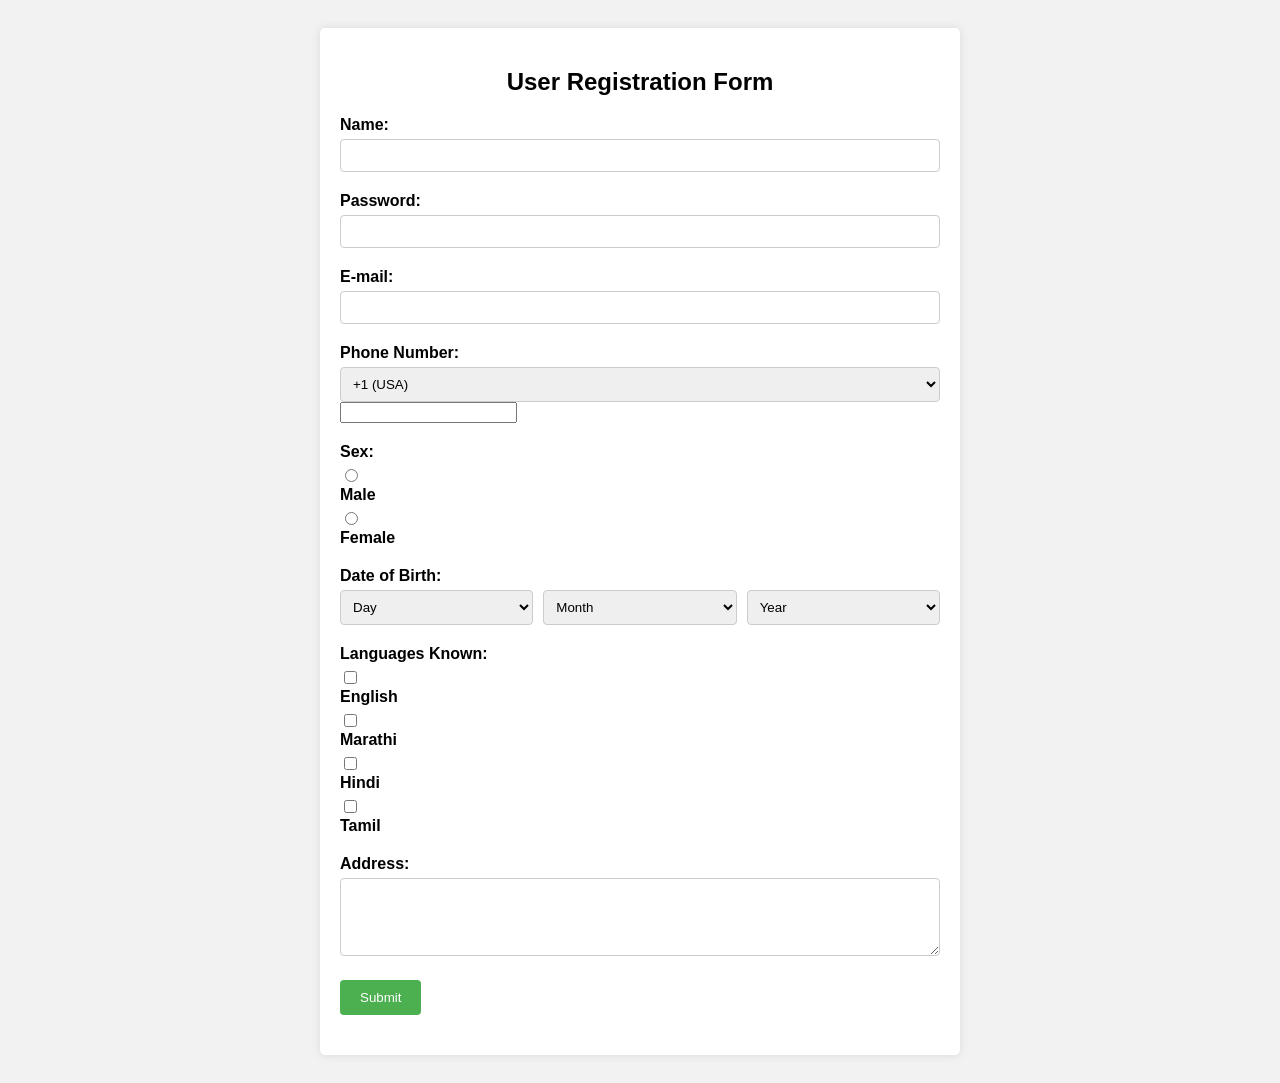
<file: practical/P12_UserRegistrationFields/INDEX.HTML>
<!DOCTYPE html>
<html>
<head>
  <title>User Registration Form</title>
  <style>
    body {
      font-family: Arial, sans-serif;
      background-color: #f2f2f2;
      padding: 20px;
    }
    
    .container {
      max-width: 600px;
      margin: 0 auto;
      background-color: #ffffff;
      padding: 20px;
      border-radius: 5px;
      box-shadow: 0 0 10px rgba(0, 0, 0, 0.1);
    }
    
    h2 {
      text-align: center;
    }
    
    .form-group {
      margin-bottom: 20px;
    }
    
    label {
      display: block;
      font-weight: bold;
    }
    
    input[type="text"],
    input[type="password"],
    input[type="email"],
    select,
    textarea {
      width: 100%;
      padding: 8px;
      border: 1px solid #ccc;
      border-radius: 4px;
      box-sizing: border-box;
    }
    
    input[type="submit"] {
      background-color: #4CAF50;
      color: #ffffff;
      padding: 10px 20px;
      border: none;
      border-radius: 4px;
      cursor: pointer;
    }
    
    input[type="submit"]:hover {
      background-color: #45a049;
    }

    /* Additional CSS Styling */
    .form-group label {
      margin-bottom: 5px;
    }

    .form-group input[type="radio"],
    .form-group input[type="checkbox"] {
      margin-right: 5px;
    }

    .form-group .dob-selects {
      display: flex;
      gap: 10px;
    }

    .form-group .dob-selects select {
      flex: 1;
    }

    .form-group textarea {
      resize: vertical;
    }
  </style>
</head>
<body>
  <div class="container">
    <h2>User Registration Form</h2>
    <form>
      <div class="form-group">
        <label for="name">Name:</label>
        <input type="text" id="name" name="name" required>
      </div>
      <div class="form-group">
        <label for="password">Password:</label>
        <input type="password" id="password" name="password" required>
      </div>
      <div class="form-group">
        <label for="email">E-mail:</label>
        <input type="email" id="email" name="email" pattern="[a-zA-Z0-9._%+-]+@[a-zA-Z0-9.-]+\.[a-zA-Z]{2,}" required>
      </div>
      <div class="form-group">
        <label for="phone">Phone Number:</label>
        <select id="countryCode" name="countryCode">
          <option value="+1">+1 (USA)</option>
          <option value="+91">+91 (India)</option>
          <option value="+44">+44 (UK)</option>
        </select>
        <input type="tel" id="phoneNumber" name="phoneNumber" pattern="[0-9]{10}" required>
      </div>
      <div class="form-group">
        <label for="sex">Sex:</label>
        <input type="radio" id="male" name="sex" value="male" required>
        <label for="male">Male</label>
        <input type="radio" id="female" name="sex" value="female">
        <label for="female">Female</label>
      </div>
      <div class="form-group">
        <label>Date of Birth:</label>
        <div class="dob-selects">
          <select id="day" name="day" required>
            <option value="">Day</option>
            <!-- Add day options dynamically if needed -->
          </select>
          <select id="month" name="month" required>
            <option value="">Month</option>
            <!-- Add month options dynamically if needed -->
          </select>
          <select id="year" name="year" required>
            <option value="">Year</option>
            <!-- Add year options dynamically if needed -->
          </select>
        </div>
      </div>
      <div class="form-group">
        <label for="languages">Languages Known:</label>
        <input type="checkbox" id="english" name="languages" value="english">
        <label for="english">English</label>
        <input type="checkbox" id="marathi" name="languages" value="marathi">
        <label for="marathi">Marathi</label>
        <input type="checkbox" id="hindi" name="languages" value="hindi">
        <label for="hindi">Hindi</label>
        <input type="checkbox" id="tamil" name="languages" value="tamil">
        <label for="tamil">Tamil</label>
      </div>
      <div class="form-group">
        <label for="address">Address:</label>
        <textarea id="address" name="address" rows="4" required></textarea>
      </div>
      <div class="form-group">
        <input type="submit" value="Submit">
      </div>
    </form>
  </div>
</body>
</html>
</file>
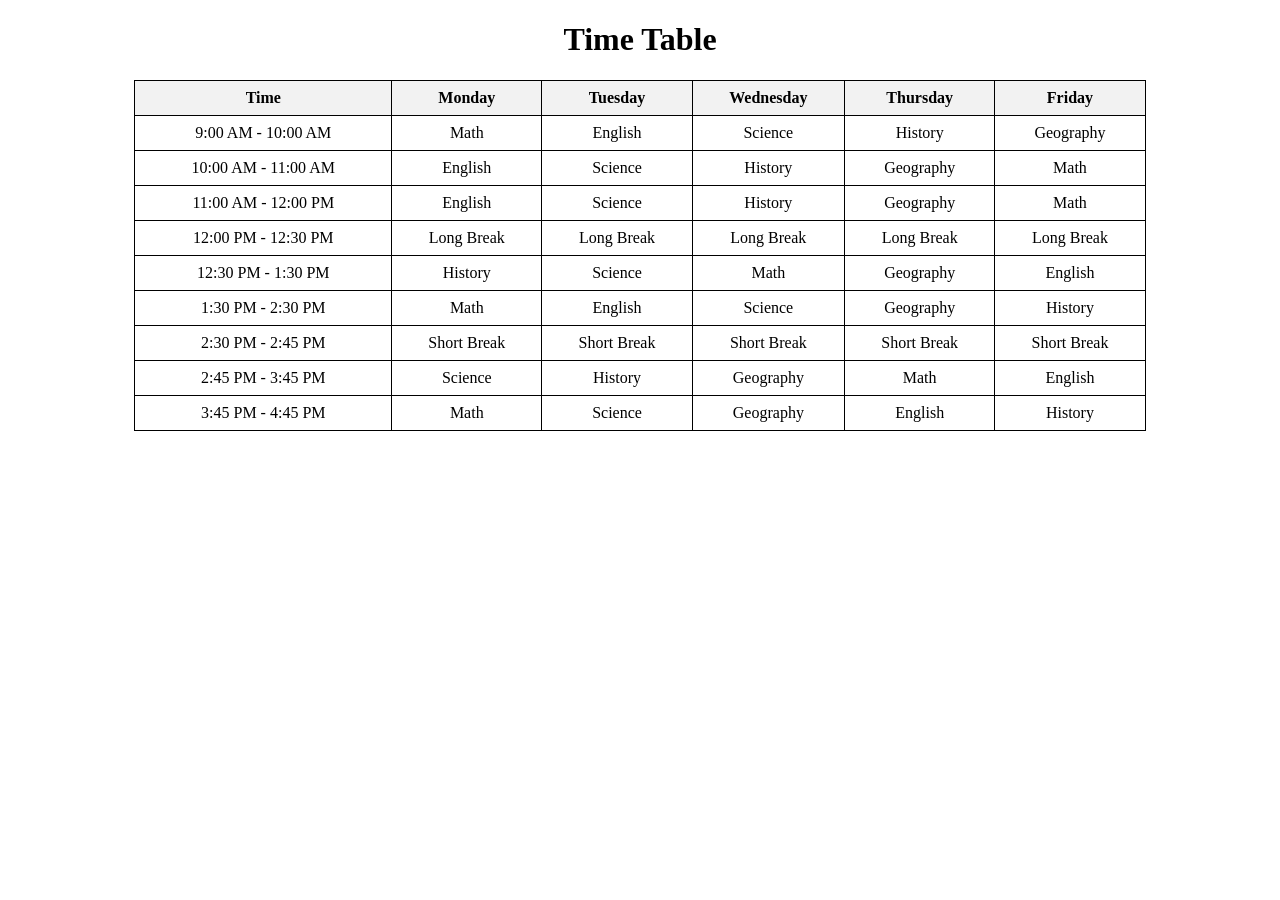
<file: practical/P14_TimeTable/index.html>
<!DOCTYPE html>
<html>
<head>
  <title>Time Table</title>
  <style>
    table {
      margin: auto;
      width: 80%;
      border-collapse: collapse;
    }
    
    th, td {
      border: 1px solid black;
      padding: 8px;
      text-align: center;
    }
    
    th {
      background-color: #f2f2f2;
    }

    h1 {
        text-align: center;

    }
  </style>
</head>
<body>
  <h1>Time Table</h1>
  
  <table>
    <tr>
      <th>Time</th>
      <th>Monday</th>
      <th>Tuesday</th>
      <th>Wednesday</th>
      <th>Thursday</th>
      <th>Friday</th>
    </tr>
    <tr>
      <td>9:00 AM - 10:00 AM</td>
      <td>Math</td>
      <td>English</td>
      <td>Science</td>
      <td>History</td>
      <td>Geography</td>
    </tr>
    <tr>
      <td>10:00 AM - 11:00 AM</td>
      <td>English</td>
      <td>Science</td>
      <td>History</td>
      <td>Geography</td>
      <td>Math</td>
    </tr>
    <tr>
      <td>11:00 AM - 12:00 PM</td>
      <td>English</td>
      <td>Science</td>
      <td>History</td>
      <td>Geography</td>
      <td>Math</td>
    </tr>
    <tr>
      <td>12:00 PM - 12:30 PM</td>
      <td>Long Break</td>
      <td>Long Break</td>
      <td>Long Break</td>
      <td>Long Break</td>
      <td>Long Break</td>
    </tr>
    <tr>
        <td>12:30 PM - 1:30 PM</td>
        <td>History</td>
        <td>Science</td>
        <td>Math</td>
        <td>Geography</td>
        <td>English</td>
      </tr>
      <tr>
        <td>1:30 PM - 2:30 PM</td>
        <td>Math</td>
        <td>English</td>
        <td>Science</td>
        <td>Geography</td>
        <td>History</td>
      </tr>
      <tr>
        <td>2:30 PM - 2:45 PM</td>
        <td>Short Break</td>
        <td>Short Break</td>
        <td>Short Break</td>
        <td>Short Break</td>
        <td>Short Break</td>
      </tr>
      <tr>
        <td>2:45 PM - 3:45 PM</td>
        <td>Science</td>
        <td>History</td>
        <td>Geography</td>
        <td>Math</td>
        <td>English</td>
      </tr>
      <tr>
        <td>3:45 PM - 4:45 PM</td>
        <td>Math</td>
        <td>Science</td>
        <td>Geography</td>
        <td>English</td>
        <td>History</td>
      </tr>
      
    <!-- Add more rows for other time slots -->
  </table>
  
</body>
</html>
</file>
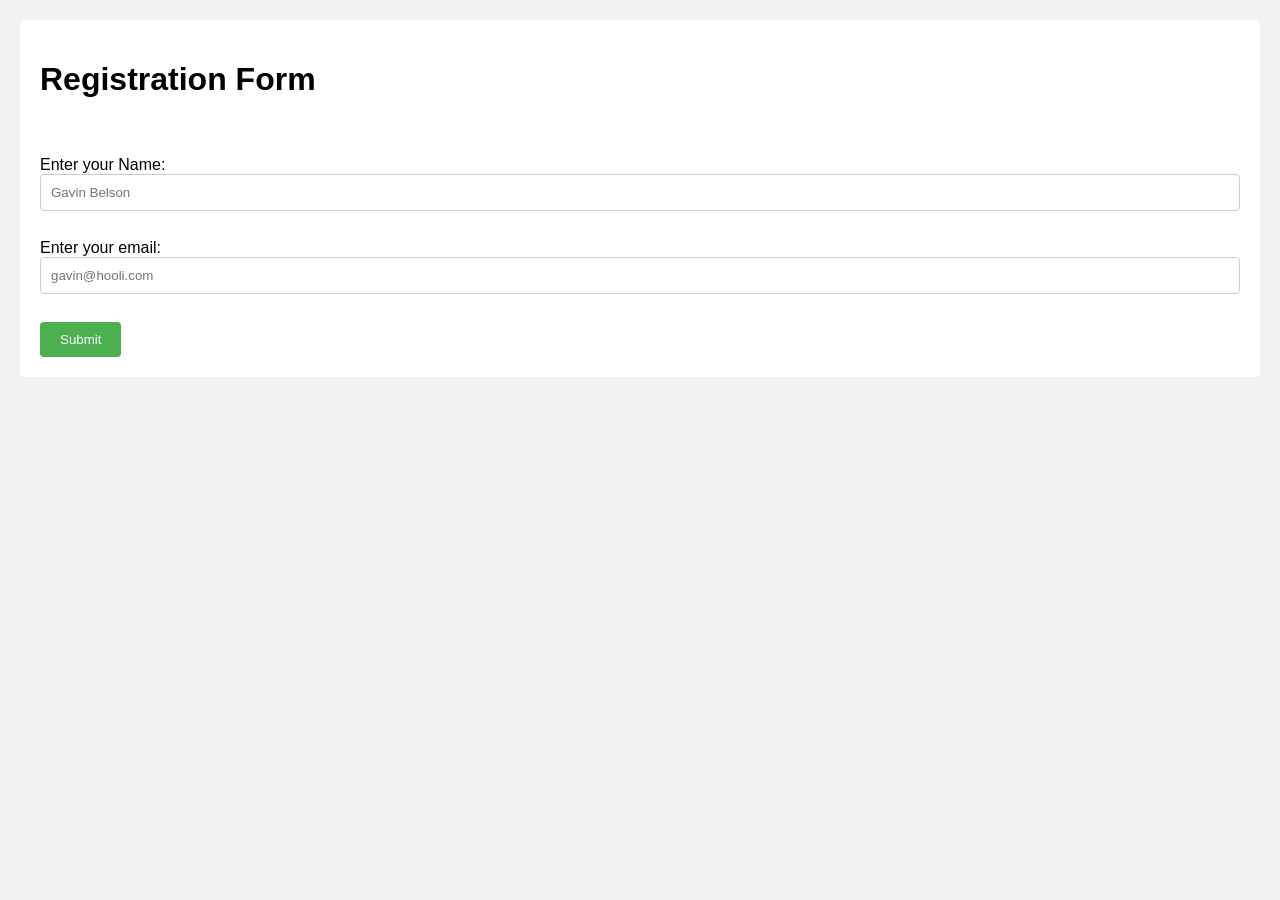
<file: practical/P3_AJAXPostMethod/index.html>
<!DOCTYPE html>
<html lang="en">

<head>
    <meta charset="UTF-8">
    <meta http-equiv="X-UA-Compatible" content="IE=edge">
    <meta name="viewport" content="width=device-width, initial-scale=1.0">
    <link rel="stylesheet" type="text/css" href="styles.css">
    <title>Document</title>
</head>

<body>
    <form id="myForm">
        <h1>Registration Form</h1>
        <br>
        <br>
        <label for="name">Enter your Name:</label>
        <input type="text" id="name" placeholder="Gavin Belson" />
        <br>
        <br>
        <label for="email">Enter your email:</label>
        <input type="email" id="email" placeholder="gavin@hooli.com" />
        <br>
        <br>
        <button type="submit">Submit</button>
    </form>

</body>

<script>

    document.getElementById("myForm").addEventListener("submit", function (event) {
        event.preventDefault(); // Prevent form from submitting
        sendData();
    });


    function sendData() {
        var name = document.getElementById("name").value;
        var email = document.getElementById("email").value;

        var data = {
            "name": name,
            "email": email
        }

        localStorage.setItem("UserData", JSON.stringify(data));

        var xhr = new XMLHttpRequest();
        xhr.open("POST", 'http://localhost:3000/process-form', true);
        xhr.setRequestHeader("Content-Type", "application/x-www-form-urlencoded");

        xhr.onreadystatechange = function () {
            if (xhr.readyState === XMLHttpRequest.DONE && xhr.status === 200) {
                // Redirect to the new page
                window.location.href = "data.html";
            }
        };

        // Prepare the data to be sent
        var data = "name=" + encodeURIComponent(name) + "&email=" + encodeURIComponent(email);

        // Send the request
        xhr.send(data);
    }

    


</script>

</html>
</file>
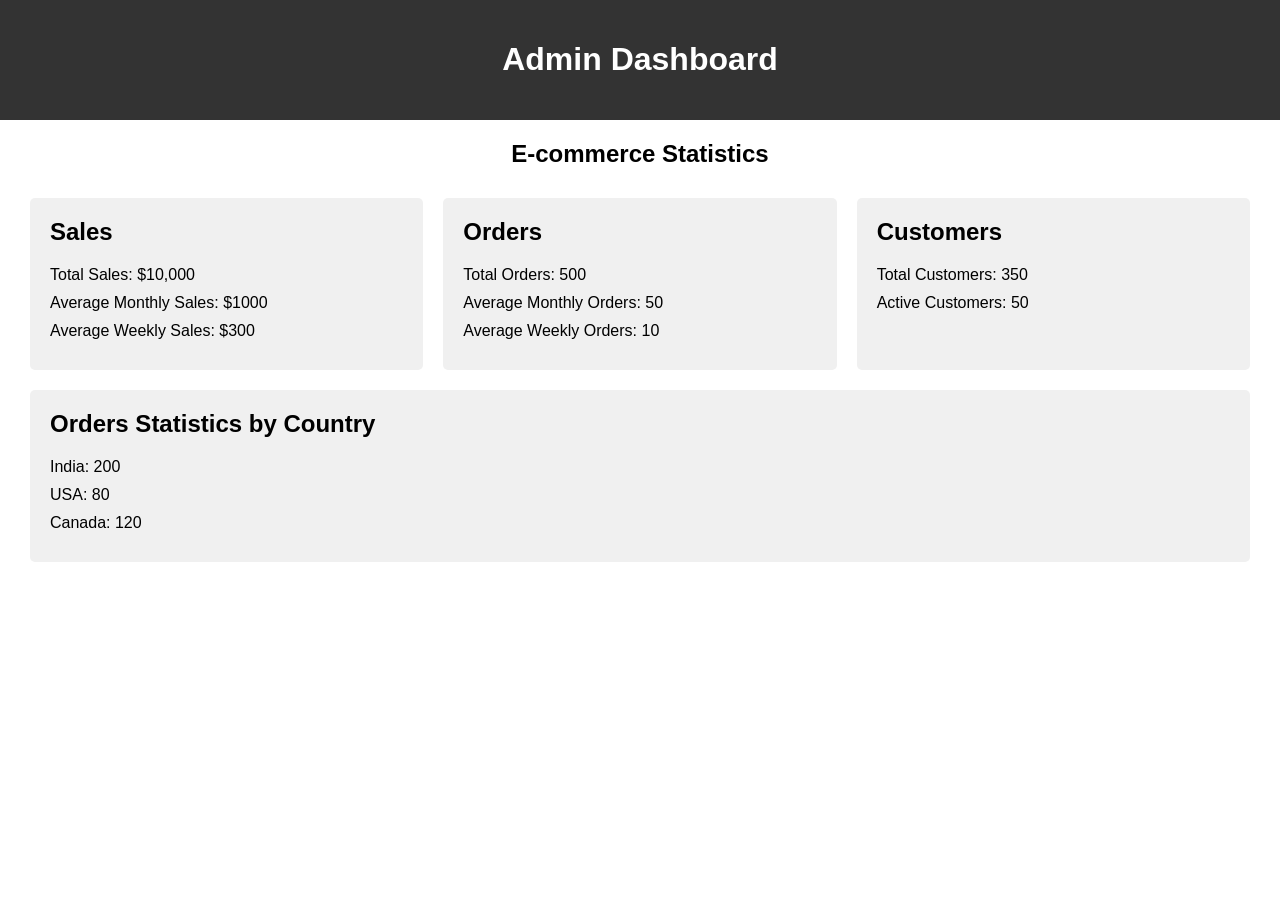
<file: practical/P4_Dashboard/index.html>
<!DOCTYPE html>
<html>
<head>
  <meta name="viewport" content="width=device-width, initial-scale=1">
  <style>
    body {
      font-family: Arial, sans-serif;
      margin: 0;
      padding: 0;
    }

    .main-heading {
        text-align: center;
    }

    .header {
      background-color: #333;
      color: #fff;
      padding: 20px;
      text-align: center;
    }

    .container {
      display: flex;
      flex-wrap: wrap;
      margin: 20px;
    }

    .widget {
      flex: 1 1 300px;
      margin: 10px;
      padding: 20px;
      background-color: #f0f0f0;
      border-radius: 5px;
    }

    /* @media screen and (max-width: 768px) {
      .widget {
        flex-basis: 100%;
      }
    } */

    .widget h2 {
      margin-top: 0;
    }

    .widget p {
      margin: 10px 0;
    }
  </style>
</head>
<body>
  <div class="header">
    <h1>Admin Dashboard</h1>
  </div>

  <h2 class="main-heading">E-commerce Statistics</h2>

  <div class="container">
    <div class="widget">
      <h2>Sales</h2>
      <p>Total Sales: $10,000</p>
      <p> Average Monthly Sales: $1000</p>
      <p> Average Weekly Sales: $300</p>
    </div>

    <div class="widget">
      <h2>Orders</h2>
      <p>Total Orders: 500</p>
      <p>Average Monthly Orders: 50</p>
      <p>Average Weekly Orders: 10</p>
    </div>

    <div class="widget">
      <h2>Customers</h2>
      <p>Total Customers: 350</p>
      <p>Active Customers: 50</p>
    </div>

    <div class="widget">
        <h2>Orders Statistics by Country</h2>
        <p> India: 200</p>
        <p> USA: 80</p>
        <p> Canada: 120</p>
      </div>
  </div>
</body>
</html>
</file>
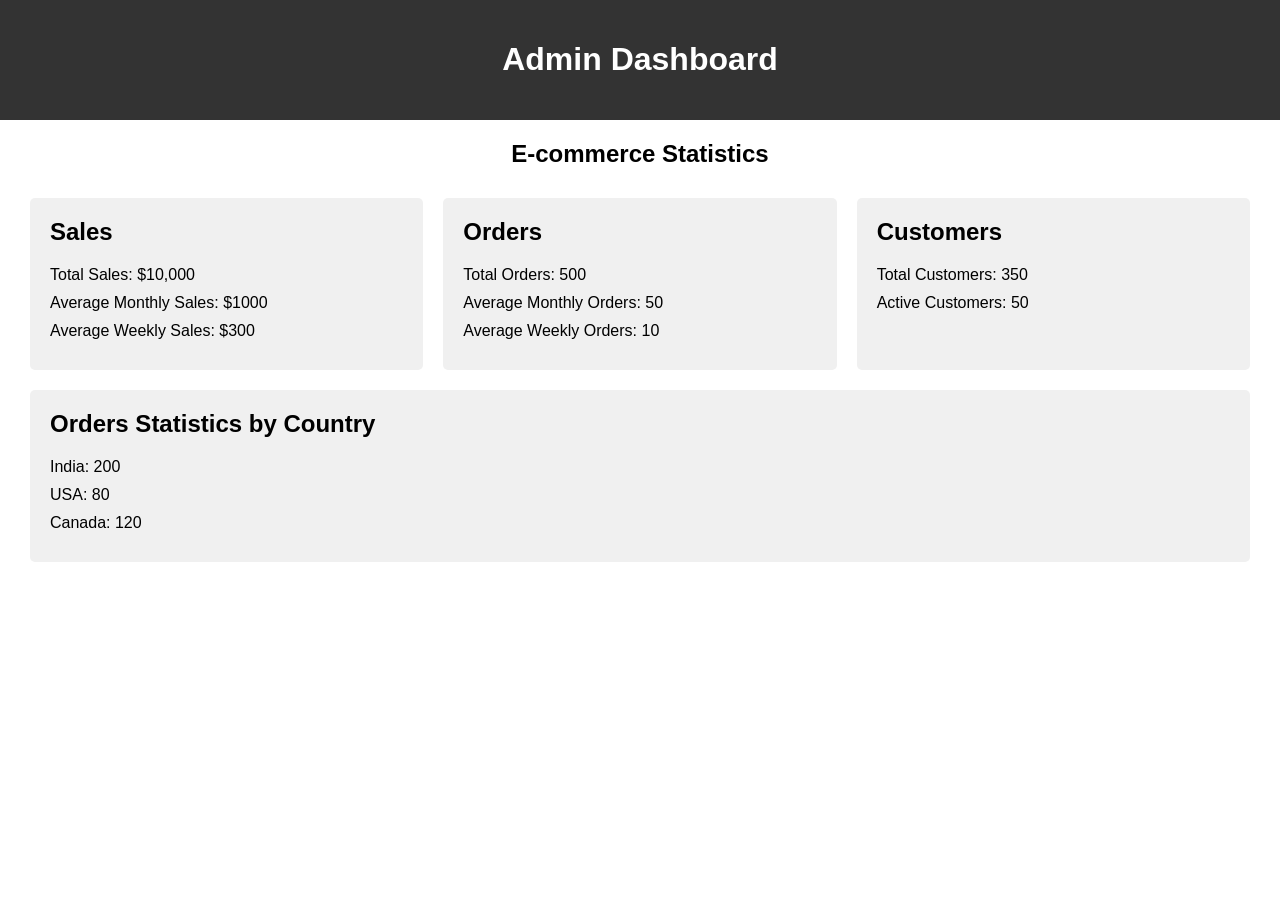
<file: practical/P5_Nodejs/public/index.html>
<!DOCTYPE html>
<html>
<head>
  <meta name="viewport" content="width=device-width, initial-scale=1">
  <style>
    body {
      font-family: Arial, sans-serif;
      margin: 0;
      padding: 0;
    }

    .main-heading {
        text-align: center;
    }

    .header {
      background-color: #333;
      color: #fff;
      padding: 20px;
      text-align: center;
    }

    .container {
      display: flex;
      flex-wrap: wrap;
      margin: 20px;
    }

    .widget {
      flex: 1 1 300px;
      margin: 10px;
      padding: 20px;
      background-color: #f0f0f0;
      border-radius: 5px;
    }

    @media screen and (max-width: 768px) {
      .widget {
        flex-basis: 100%;
      }
    }

    .widget h2 {
      margin-top: 0;
    }

    .widget p {
      margin: 10px 0;
    }
  </style>
</head>
<body>
  <div class="header">
    <h1>Admin Dashboard</h1>
  </div>

  <h2 class="main-heading">E-commerce Statistics</h2>

  <div class="container">
    <div class="widget">
      <h2>Sales</h2>
      <p>Total Sales: $10,000</p>
      <p> Average Monthly Sales: $1000</p>
      <p> Average Weekly Sales: $300</p>
    </div>

    <div class="widget">
      <h2>Orders</h2>
      <p>Total Orders: 500</p>
      <p>Average Monthly Orders: 50</p>
      <p>Average Weekly Orders: 10</p>
    </div>

    <div class="widget">
      <h2>Customers</h2>
      <p>Total Customers: 350</p>
      <p>Active Customers: 50</p>
    </div>

    <div class="widget">
        <h2>Orders Statistics by Country</h2>
        <p> India: 200</p>
        <p> USA: 80</p>
        <p> Canada: 120</p>
      </div>
  </div>
</body>
</html>
</file>
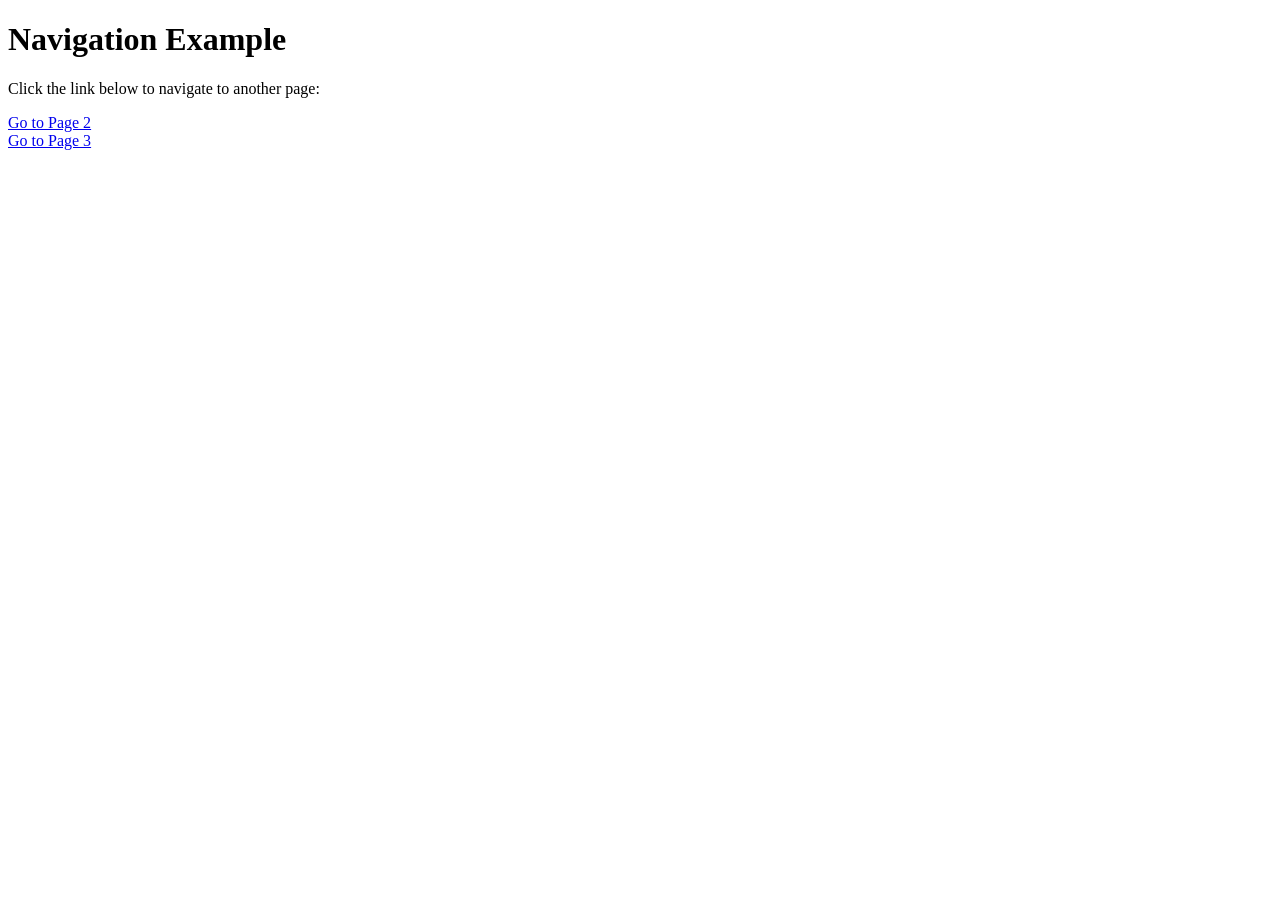
<file: practical/P11_Hyperlink/page1.html>
<!DOCTYPE html>
<html>
<head>
  <title>Navigation Example</title>
</head>
<body>
  <h1>Navigation Example</h1>
  
  <p>Click the link below to navigate to another page:</p>
  <a href="page2.html">Go to Page 2</a><br>
  <a href="page3.html">Go to Page 3</a>
</body>
</html>
</file>
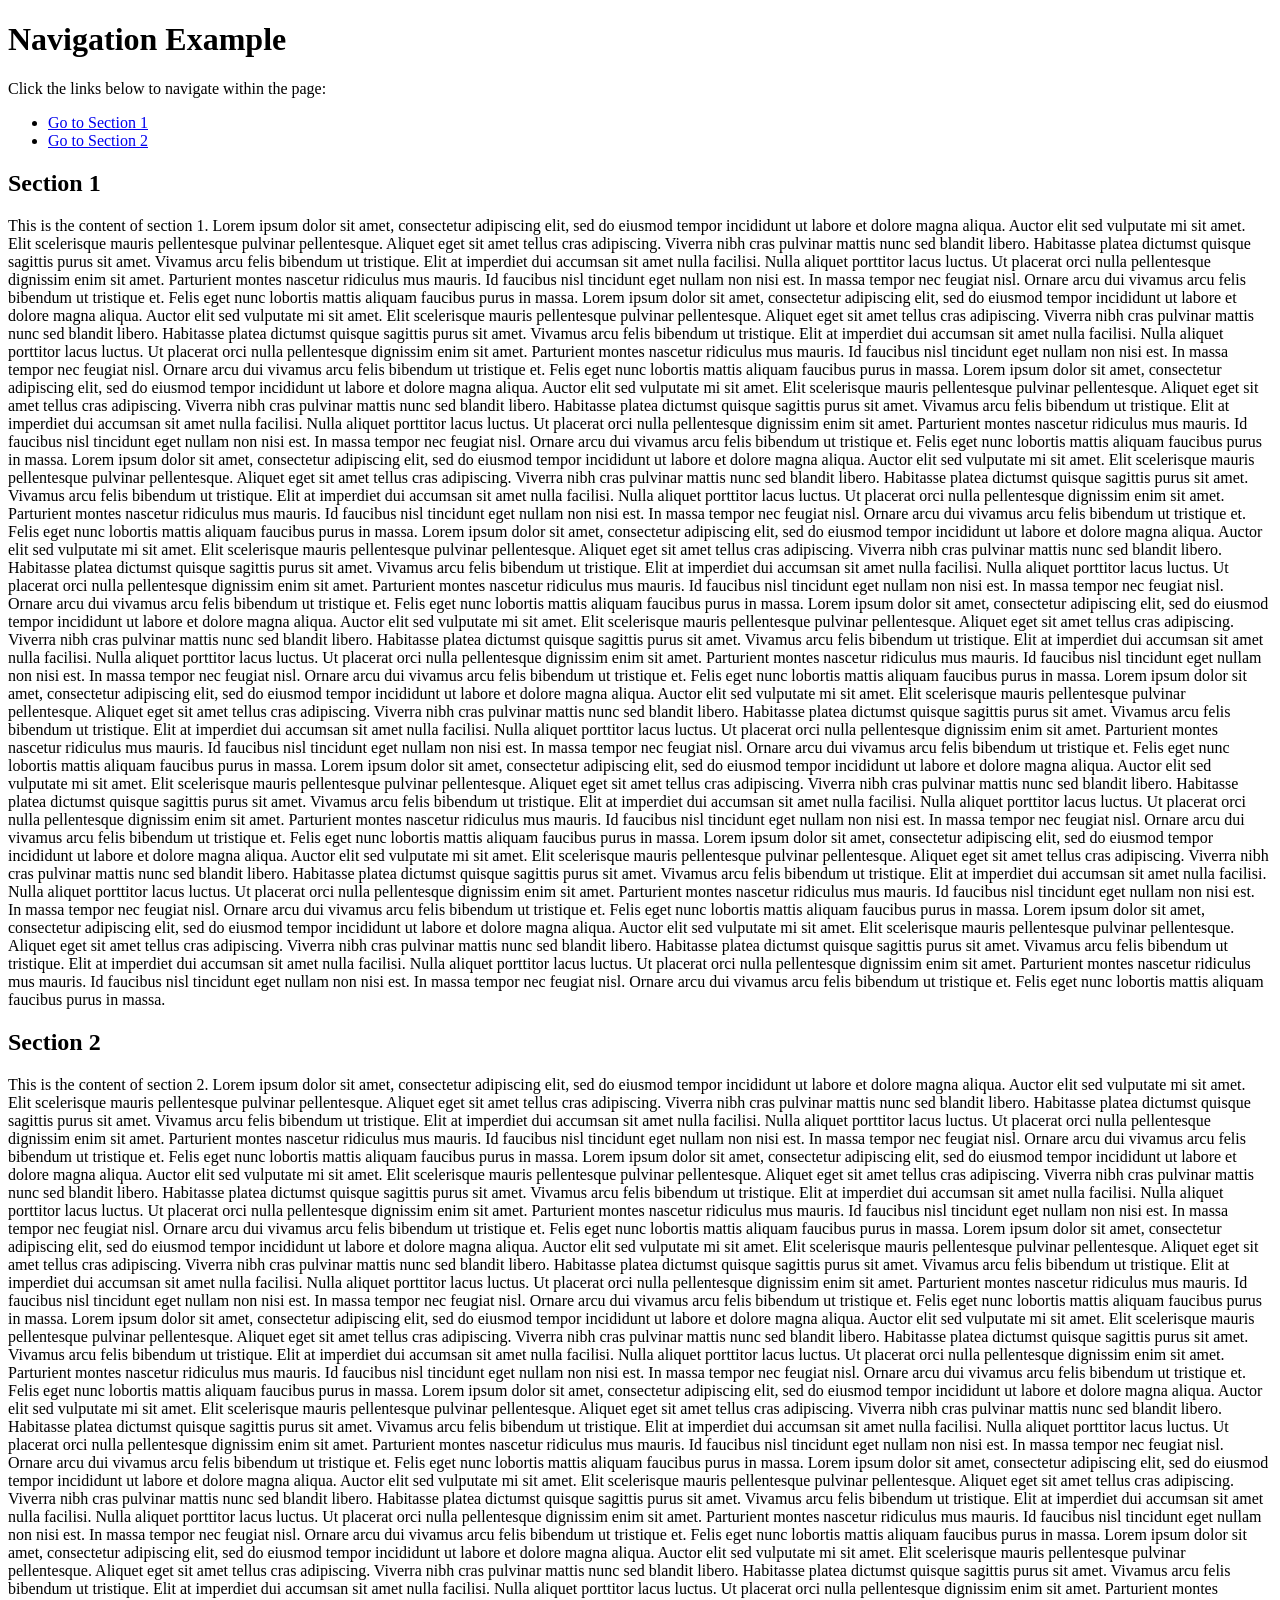
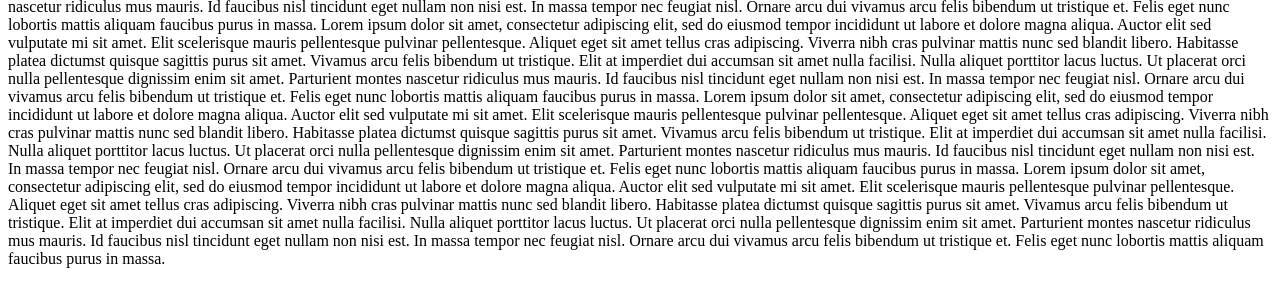
<file: practical/P11_Hyperlink/page2.html>
<!DOCTYPE html>
<html>
<head>
  <title>Navigation Example</title>
</head>
<body>
  <h1>Navigation Example</h1>
  
  <p>Click the links below to navigate within the page:</p>
  <ul>
    <li><a href="#section1">Go to Section 1</a></li>
    <li><a href="#section2">Go to Section 2</a></li>
  </ul>
  
  <h2 id="section1">Section 1</h2>
  <p>This is the content of section 1.
    Lorem ipsum dolor sit amet, consectetur adipiscing elit, sed do eiusmod tempor incididunt ut labore et dolore magna aliqua. Auctor elit sed vulputate mi sit amet. Elit scelerisque mauris pellentesque pulvinar pellentesque. Aliquet eget sit amet tellus cras adipiscing. Viverra nibh cras pulvinar mattis nunc sed blandit libero. Habitasse platea dictumst quisque sagittis purus sit amet. Vivamus arcu felis bibendum ut tristique. Elit at imperdiet dui accumsan sit amet nulla facilisi. Nulla aliquet porttitor lacus luctus. Ut placerat orci nulla pellentesque dignissim enim sit amet. Parturient montes nascetur ridiculus mus mauris. Id faucibus nisl tincidunt eget nullam non nisi est. In massa tempor nec feugiat nisl. Ornare arcu dui vivamus arcu felis bibendum ut tristique et. Felis eget nunc lobortis mattis aliquam faucibus purus in massa.
    Lorem ipsum dolor sit amet, consectetur adipiscing elit, sed do eiusmod tempor incididunt ut labore et dolore magna aliqua. Auctor elit sed vulputate mi sit amet. Elit scelerisque mauris pellentesque pulvinar pellentesque. Aliquet eget sit amet tellus cras adipiscing. Viverra nibh cras pulvinar mattis nunc sed blandit libero. Habitasse platea dictumst quisque sagittis purus sit amet. Vivamus arcu felis bibendum ut tristique. Elit at imperdiet dui accumsan sit amet nulla facilisi. Nulla aliquet porttitor lacus luctus. Ut placerat orci nulla pellentesque dignissim enim sit amet. Parturient montes nascetur ridiculus mus mauris. Id faucibus nisl tincidunt eget nullam non nisi est. In massa tempor nec feugiat nisl. Ornare arcu dui vivamus arcu felis bibendum ut tristique et. Felis eget nunc lobortis mattis aliquam faucibus purus in massa.
    Lorem ipsum dolor sit amet, consectetur adipiscing elit, sed do eiusmod tempor incididunt ut labore et dolore magna aliqua. Auctor elit sed vulputate mi sit amet. Elit scelerisque mauris pellentesque pulvinar pellentesque. Aliquet eget sit amet tellus cras adipiscing. Viverra nibh cras pulvinar mattis nunc sed blandit libero. Habitasse platea dictumst quisque sagittis purus sit amet. Vivamus arcu felis bibendum ut tristique. Elit at imperdiet dui accumsan sit amet nulla facilisi. Nulla aliquet porttitor lacus luctus. Ut placerat orci nulla pellentesque dignissim enim sit amet. Parturient montes nascetur ridiculus mus mauris. Id faucibus nisl tincidunt eget nullam non nisi est. In massa tempor nec feugiat nisl. Ornare arcu dui vivamus arcu felis bibendum ut tristique et. Felis eget nunc lobortis mattis aliquam faucibus purus in massa.
    Lorem ipsum dolor sit amet, consectetur adipiscing elit, sed do eiusmod tempor incididunt ut labore et dolore magna aliqua. Auctor elit sed vulputate mi sit amet. Elit scelerisque mauris pellentesque pulvinar pellentesque. Aliquet eget sit amet tellus cras adipiscing. Viverra nibh cras pulvinar mattis nunc sed blandit libero. Habitasse platea dictumst quisque sagittis purus sit amet. Vivamus arcu felis bibendum ut tristique. Elit at imperdiet dui accumsan sit amet nulla facilisi. Nulla aliquet porttitor lacus luctus. Ut placerat orci nulla pellentesque dignissim enim sit amet. Parturient montes nascetur ridiculus mus mauris. Id faucibus nisl tincidunt eget nullam non nisi est. In massa tempor nec feugiat nisl. Ornare arcu dui vivamus arcu felis bibendum ut tristique et. Felis eget nunc lobortis mattis aliquam faucibus purus in massa.
    Lorem ipsum dolor sit amet, consectetur adipiscing elit, sed do eiusmod tempor incididunt ut labore et dolore magna aliqua. Auctor elit sed vulputate mi sit amet. Elit scelerisque mauris pellentesque pulvinar pellentesque. Aliquet eget sit amet tellus cras adipiscing. Viverra nibh cras pulvinar mattis nunc sed blandit libero. Habitasse platea dictumst quisque sagittis purus sit amet. Vivamus arcu felis bibendum ut tristique. Elit at imperdiet dui accumsan sit amet nulla facilisi. Nulla aliquet porttitor lacus luctus. Ut placerat orci nulla pellentesque dignissim enim sit amet. Parturient montes nascetur ridiculus mus mauris. Id faucibus nisl tincidunt eget nullam non nisi est. In massa tempor nec feugiat nisl. Ornare arcu dui vivamus arcu felis bibendum ut tristique et. Felis eget nunc lobortis mattis aliquam faucibus purus in massa.
    Lorem ipsum dolor sit amet, consectetur adipiscing elit, sed do eiusmod tempor incididunt ut labore et dolore magna aliqua. Auctor elit sed vulputate mi sit amet. Elit scelerisque mauris pellentesque pulvinar pellentesque. Aliquet eget sit amet tellus cras adipiscing. Viverra nibh cras pulvinar mattis nunc sed blandit libero. Habitasse platea dictumst quisque sagittis purus sit amet. Vivamus arcu felis bibendum ut tristique. Elit at imperdiet dui accumsan sit amet nulla facilisi. Nulla aliquet porttitor lacus luctus. Ut placerat orci nulla pellentesque dignissim enim sit amet. Parturient montes nascetur ridiculus mus mauris. Id faucibus nisl tincidunt eget nullam non nisi est. In massa tempor nec feugiat nisl. Ornare arcu dui vivamus arcu felis bibendum ut tristique et. Felis eget nunc lobortis mattis aliquam faucibus purus in massa.
    Lorem ipsum dolor sit amet, consectetur adipiscing elit, sed do eiusmod tempor incididunt ut labore et dolore magna aliqua. Auctor elit sed vulputate mi sit amet. Elit scelerisque mauris pellentesque pulvinar pellentesque. Aliquet eget sit amet tellus cras adipiscing. Viverra nibh cras pulvinar mattis nunc sed blandit libero. Habitasse platea dictumst quisque sagittis purus sit amet. Vivamus arcu felis bibendum ut tristique. Elit at imperdiet dui accumsan sit amet nulla facilisi. Nulla aliquet porttitor lacus luctus. Ut placerat orci nulla pellentesque dignissim enim sit amet. Parturient montes nascetur ridiculus mus mauris. Id faucibus nisl tincidunt eget nullam non nisi est. In massa tempor nec feugiat nisl. Ornare arcu dui vivamus arcu felis bibendum ut tristique et. Felis eget nunc lobortis mattis aliquam faucibus purus in massa.
    Lorem ipsum dolor sit amet, consectetur adipiscing elit, sed do eiusmod tempor incididunt ut labore et dolore magna aliqua. Auctor elit sed vulputate mi sit amet. Elit scelerisque mauris pellentesque pulvinar pellentesque. Aliquet eget sit amet tellus cras adipiscing. Viverra nibh cras pulvinar mattis nunc sed blandit libero. Habitasse platea dictumst quisque sagittis purus sit amet. Vivamus arcu felis bibendum ut tristique. Elit at imperdiet dui accumsan sit amet nulla facilisi. Nulla aliquet porttitor lacus luctus. Ut placerat orci nulla pellentesque dignissim enim sit amet. Parturient montes nascetur ridiculus mus mauris. Id faucibus nisl tincidunt eget nullam non nisi est. In massa tempor nec feugiat nisl. Ornare arcu dui vivamus arcu felis bibendum ut tristique et. Felis eget nunc lobortis mattis aliquam faucibus purus in massa.
    Lorem ipsum dolor sit amet, consectetur adipiscing elit, sed do eiusmod tempor incididunt ut labore et dolore magna aliqua. Auctor elit sed vulputate mi sit amet. Elit scelerisque mauris pellentesque pulvinar pellentesque. Aliquet eget sit amet tellus cras adipiscing. Viverra nibh cras pulvinar mattis nunc sed blandit libero. Habitasse platea dictumst quisque sagittis purus sit amet. Vivamus arcu felis bibendum ut tristique. Elit at imperdiet dui accumsan sit amet nulla facilisi. Nulla aliquet porttitor lacus luctus. Ut placerat orci nulla pellentesque dignissim enim sit amet. Parturient montes nascetur ridiculus mus mauris. Id faucibus nisl tincidunt eget nullam non nisi est. In massa tempor nec feugiat nisl. Ornare arcu dui vivamus arcu felis bibendum ut tristique et. Felis eget nunc lobortis mattis aliquam faucibus purus in massa.
    Lorem ipsum dolor sit amet, consectetur adipiscing elit, sed do eiusmod tempor incididunt ut labore et dolore magna aliqua. Auctor elit sed vulputate mi sit amet. Elit scelerisque mauris pellentesque pulvinar pellentesque. Aliquet eget sit amet tellus cras adipiscing. Viverra nibh cras pulvinar mattis nunc sed blandit libero. Habitasse platea dictumst quisque sagittis purus sit amet. Vivamus arcu felis bibendum ut tristique. Elit at imperdiet dui accumsan sit amet nulla facilisi. Nulla aliquet porttitor lacus luctus. Ut placerat orci nulla pellentesque dignissim enim sit amet. Parturient montes nascetur ridiculus mus mauris. Id faucibus nisl tincidunt eget nullam non nisi est. In massa tempor nec feugiat nisl. Ornare arcu dui vivamus arcu felis bibendum ut tristique et. Felis eget nunc lobortis mattis aliquam faucibus purus in massa.

</p>

  
  
  <h2 id="section2">Section 2</h2>
  <p>This is the content of section 2.
    Lorem ipsum dolor sit amet, consectetur adipiscing elit, sed do eiusmod tempor incididunt ut labore et dolore magna aliqua. Auctor elit sed vulputate mi sit amet. Elit scelerisque mauris pellentesque pulvinar pellentesque. Aliquet eget sit amet tellus cras adipiscing. Viverra nibh cras pulvinar mattis nunc sed blandit libero. Habitasse platea dictumst quisque sagittis purus sit amet. Vivamus arcu felis bibendum ut tristique. Elit at imperdiet dui accumsan sit amet nulla facilisi. Nulla aliquet porttitor lacus luctus. Ut placerat orci nulla pellentesque dignissim enim sit amet. Parturient montes nascetur ridiculus mus mauris. Id faucibus nisl tincidunt eget nullam non nisi est. In massa tempor nec feugiat nisl. Ornare arcu dui vivamus arcu felis bibendum ut tristique et. Felis eget nunc lobortis mattis aliquam faucibus purus in massa.
    Lorem ipsum dolor sit amet, consectetur adipiscing elit, sed do eiusmod tempor incididunt ut labore et dolore magna aliqua. Auctor elit sed vulputate mi sit amet. Elit scelerisque mauris pellentesque pulvinar pellentesque. Aliquet eget sit amet tellus cras adipiscing. Viverra nibh cras pulvinar mattis nunc sed blandit libero. Habitasse platea dictumst quisque sagittis purus sit amet. Vivamus arcu felis bibendum ut tristique. Elit at imperdiet dui accumsan sit amet nulla facilisi. Nulla aliquet porttitor lacus luctus. Ut placerat orci nulla pellentesque dignissim enim sit amet. Parturient montes nascetur ridiculus mus mauris. Id faucibus nisl tincidunt eget nullam non nisi est. In massa tempor nec feugiat nisl. Ornare arcu dui vivamus arcu felis bibendum ut tristique et. Felis eget nunc lobortis mattis aliquam faucibus purus in massa.
    Lorem ipsum dolor sit amet, consectetur adipiscing elit, sed do eiusmod tempor incididunt ut labore et dolore magna aliqua. Auctor elit sed vulputate mi sit amet. Elit scelerisque mauris pellentesque pulvinar pellentesque. Aliquet eget sit amet tellus cras adipiscing. Viverra nibh cras pulvinar mattis nunc sed blandit libero. Habitasse platea dictumst quisque sagittis purus sit amet. Vivamus arcu felis bibendum ut tristique. Elit at imperdiet dui accumsan sit amet nulla facilisi. Nulla aliquet porttitor lacus luctus. Ut placerat orci nulla pellentesque dignissim enim sit amet. Parturient montes nascetur ridiculus mus mauris. Id faucibus nisl tincidunt eget nullam non nisi est. In massa tempor nec feugiat nisl. Ornare arcu dui vivamus arcu felis bibendum ut tristique et. Felis eget nunc lobortis mattis aliquam faucibus purus in massa.
    Lorem ipsum dolor sit amet, consectetur adipiscing elit, sed do eiusmod tempor incididunt ut labore et dolore magna aliqua. Auctor elit sed vulputate mi sit amet. Elit scelerisque mauris pellentesque pulvinar pellentesque. Aliquet eget sit amet tellus cras adipiscing. Viverra nibh cras pulvinar mattis nunc sed blandit libero. Habitasse platea dictumst quisque sagittis purus sit amet. Vivamus arcu felis bibendum ut tristique. Elit at imperdiet dui accumsan sit amet nulla facilisi. Nulla aliquet porttitor lacus luctus. Ut placerat orci nulla pellentesque dignissim enim sit amet. Parturient montes nascetur ridiculus mus mauris. Id faucibus nisl tincidunt eget nullam non nisi est. In massa tempor nec feugiat nisl. Ornare arcu dui vivamus arcu felis bibendum ut tristique et. Felis eget nunc lobortis mattis aliquam faucibus purus in massa.
    Lorem ipsum dolor sit amet, consectetur adipiscing elit, sed do eiusmod tempor incididunt ut labore et dolore magna aliqua. Auctor elit sed vulputate mi sit amet. Elit scelerisque mauris pellentesque pulvinar pellentesque. Aliquet eget sit amet tellus cras adipiscing. Viverra nibh cras pulvinar mattis nunc sed blandit libero. Habitasse platea dictumst quisque sagittis purus sit amet. Vivamus arcu felis bibendum ut tristique. Elit at imperdiet dui accumsan sit amet nulla facilisi. Nulla aliquet porttitor lacus luctus. Ut placerat orci nulla pellentesque dignissim enim sit amet. Parturient montes nascetur ridiculus mus mauris. Id faucibus nisl tincidunt eget nullam non nisi est. In massa tempor nec feugiat nisl. Ornare arcu dui vivamus arcu felis bibendum ut tristique et. Felis eget nunc lobortis mattis aliquam faucibus purus in massa.
    Lorem ipsum dolor sit amet, consectetur adipiscing elit, sed do eiusmod tempor incididunt ut labore et dolore magna aliqua. Auctor elit sed vulputate mi sit amet. Elit scelerisque mauris pellentesque pulvinar pellentesque. Aliquet eget sit amet tellus cras adipiscing. Viverra nibh cras pulvinar mattis nunc sed blandit libero. Habitasse platea dictumst quisque sagittis purus sit amet. Vivamus arcu felis bibendum ut tristique. Elit at imperdiet dui accumsan sit amet nulla facilisi. Nulla aliquet porttitor lacus luctus. Ut placerat orci nulla pellentesque dignissim enim sit amet. Parturient montes nascetur ridiculus mus mauris. Id faucibus nisl tincidunt eget nullam non nisi est. In massa tempor nec feugiat nisl. Ornare arcu dui vivamus arcu felis bibendum ut tristique et. Felis eget nunc lobortis mattis aliquam faucibus purus in massa.
    Lorem ipsum dolor sit amet, consectetur adipiscing elit, sed do eiusmod tempor incididunt ut labore et dolore magna aliqua. Auctor elit sed vulputate mi sit amet. Elit scelerisque mauris pellentesque pulvinar pellentesque. Aliquet eget sit amet tellus cras adipiscing. Viverra nibh cras pulvinar mattis nunc sed blandit libero. Habitasse platea dictumst quisque sagittis purus sit amet. Vivamus arcu felis bibendum ut tristique. Elit at imperdiet dui accumsan sit amet nulla facilisi. Nulla aliquet porttitor lacus luctus. Ut placerat orci nulla pellentesque dignissim enim sit amet. Parturient montes nascetur ridiculus mus mauris. Id faucibus nisl tincidunt eget nullam non nisi est. In massa tempor nec feugiat nisl. Ornare arcu dui vivamus arcu felis bibendum ut tristique et. Felis eget nunc lobortis mattis aliquam faucibus purus in massa.
    Lorem ipsum dolor sit amet, consectetur adipiscing elit, sed do eiusmod tempor incididunt ut labore et dolore magna aliqua. Auctor elit sed vulputate mi sit amet. Elit scelerisque mauris pellentesque pulvinar pellentesque. Aliquet eget sit amet tellus cras adipiscing. Viverra nibh cras pulvinar mattis nunc sed blandit libero. Habitasse platea dictumst quisque sagittis purus sit amet. Vivamus arcu felis bibendum ut tristique. Elit at imperdiet dui accumsan sit amet nulla facilisi. Nulla aliquet porttitor lacus luctus. Ut placerat orci nulla pellentesque dignissim enim sit amet. Parturient montes nascetur ridiculus mus mauris. Id faucibus nisl tincidunt eget nullam non nisi est. In massa tempor nec feugiat nisl. Ornare arcu dui vivamus arcu felis bibendum ut tristique et. Felis eget nunc lobortis mattis aliquam faucibus purus in massa.
    Lorem ipsum dolor sit amet, consectetur adipiscing elit, sed do eiusmod tempor incididunt ut labore et dolore magna aliqua. Auctor elit sed vulputate mi sit amet. Elit scelerisque mauris pellentesque pulvinar pellentesque. Aliquet eget sit amet tellus cras adipiscing. Viverra nibh cras pulvinar mattis nunc sed blandit libero. Habitasse platea dictumst quisque sagittis purus sit amet. Vivamus arcu felis bibendum ut tristique. Elit at imperdiet dui accumsan sit amet nulla facilisi. Nulla aliquet porttitor lacus luctus. Ut placerat orci nulla pellentesque dignissim enim sit amet. Parturient montes nascetur ridiculus mus mauris. Id faucibus nisl tincidunt eget nullam non nisi est. In massa tempor nec feugiat nisl. Ornare arcu dui vivamus arcu felis bibendum ut tristique et. Felis eget nunc lobortis mattis aliquam faucibus purus in massa.
    Lorem ipsum dolor sit amet, consectetur adipiscing elit, sed do eiusmod tempor incididunt ut labore et dolore magna aliqua. Auctor elit sed vulputate mi sit amet. Elit scelerisque mauris pellentesque pulvinar pellentesque. Aliquet eget sit amet tellus cras adipiscing. Viverra nibh cras pulvinar mattis nunc sed blandit libero. Habitasse platea dictumst quisque sagittis purus sit amet. Vivamus arcu felis bibendum ut tristique. Elit at imperdiet dui accumsan sit amet nulla facilisi. Nulla aliquet porttitor lacus luctus. Ut placerat orci nulla pellentesque dignissim enim sit amet. Parturient montes nascetur ridiculus mus mauris. Id faucibus nisl tincidunt eget nullam non nisi est. In massa tempor nec feugiat nisl. Ornare arcu dui vivamus arcu felis bibendum ut tristique et. Felis eget nunc lobortis mattis aliquam faucibus purus in massa.

  </p>
</body>
</html>
</file>
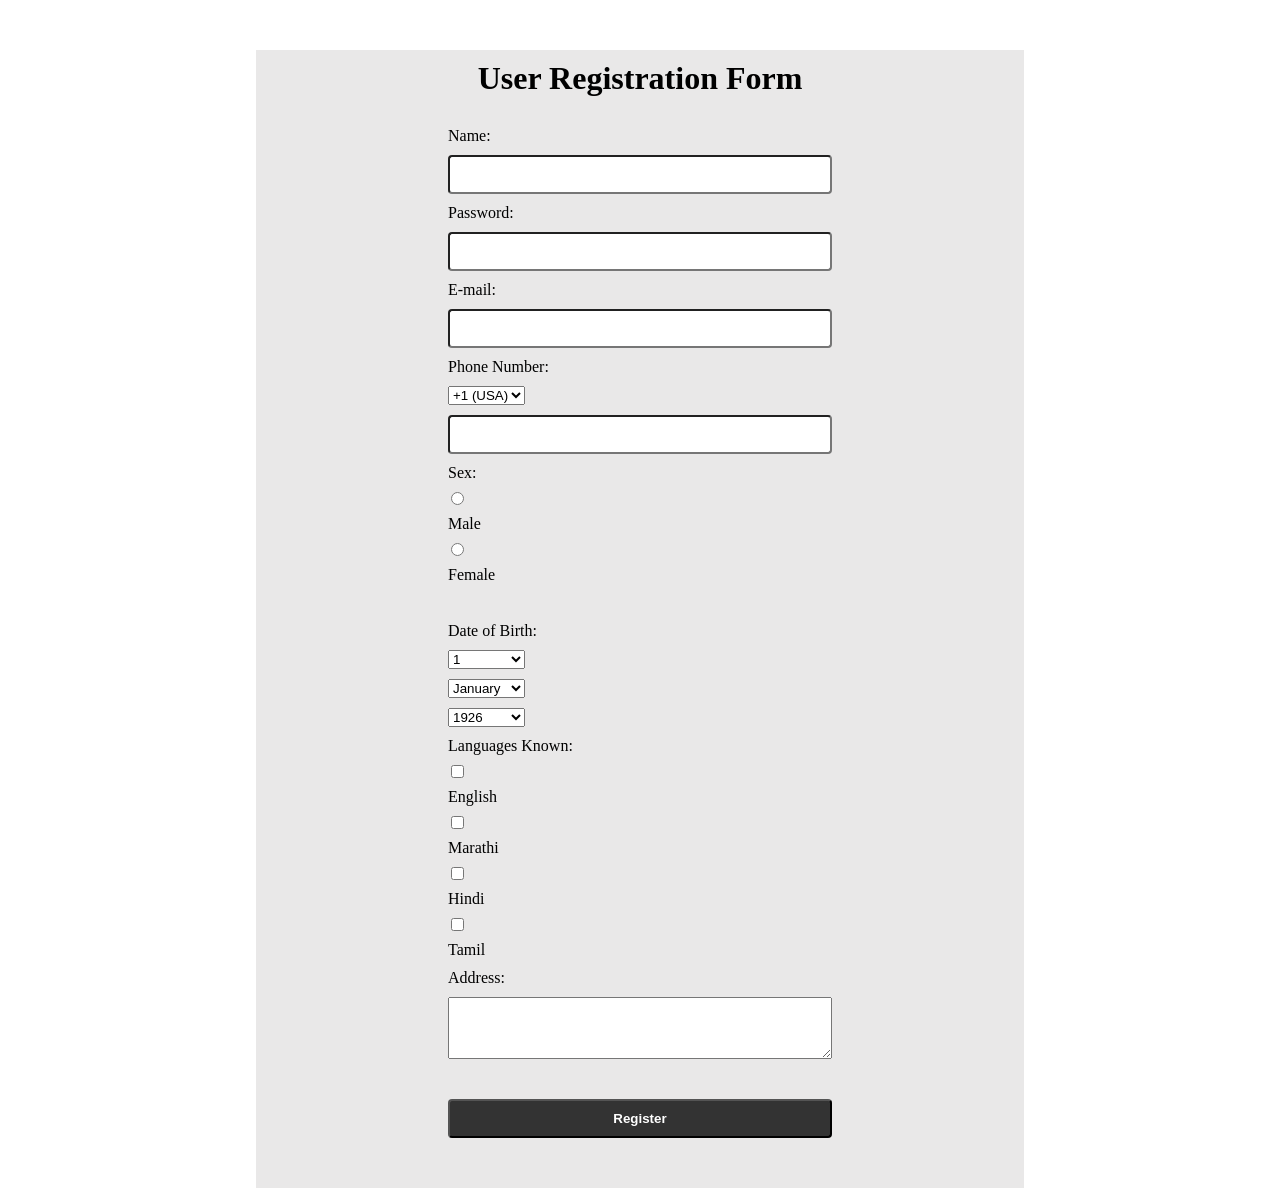
<file: practical/P12_UserRegistrationFields/RegistrationPage.html>
<!DOCTYPE html>
<html>
<head>
  <title>User Registration Form</title>
  <style>
    *{
      padding: 0;
      margin: 0;
    }
    .outer-container {
      height: 100vh;
      padding-top: 50px;
    }

    .inner-container {
      width: 60%;
      margin: auto;
      background-color: rgb(233,232,232);
      padding-top: 10px;
    }
    .inner-container h1 {
      text-align: center;
    }
    
    .inner-container form {
      display: flex;
      flex-direction: column;
      gap: 10px;
      width: 50%;
      margin: auto;
      margin-top: 30px;
    }

    .inner-container form input {
      padding: 10px 15px;
      border-radius: 4px;
      outline: none;
    }
    #btn{
      margin-top: 30px;
      margin-bottom: 50px;
      background-color: rgb(51, 51, 51);
      color: white;
      font-weight: 700;
      cursor: pointer;
    }
    

    input[type="radio"], input[type="checkbox"] {
      
      width: 5%; /* Add some spacing between radio buttons and labels */
    }

    select {
      width: 20%;
    }
    
  </style>
</head>
<body>
  <div class="outer-container">
    <div class="inner-container">
      <h1>User Registration Form</h1>
      <form action="">
        <label for="name">Name:</label>
        <input type="text" id="name" name="name" required>
    
        <label for="password">Password:</label>
        <input type="password" id="password" name="password" required>
    
        <label for="email">E-mail:</label>
        <input type="email" id="email" name="email" pattern="[a-zA-Z0-9._%+-]+@[a-zA-Z0-9.-]+\.[a-zA-Z]{2,}$" required>
    
        <label for="phone">Phone Number:</label>
        <select id="countryCode" name="countryCode">
          <option value="+1">+1 (USA)</option>
          <option value="+44">+44 (UK)</option>
          <option value="+91">+91 (IND)</option>
        </select>
        <input type="tel" id="phoneNumber" name="phoneNumber" pattern="[0-9]{10}" required>
    
        <label for="sex">Sex:</label>
        <input type="radio" id="male" name="gender" value="male"><label for="male">Male</label>
    
    <input type="radio" id="female" name="gender" value="female">
    <label for="female">Female</label><br>
        <label for="dob">Date of Birth:</label>
        <select id="day" name="day" required></select>
        <select id="month" name="month" required></select>
        <select id="year" name="year" required></select>
    
        <label for="languages">Languages Known:</label>
        <input type="checkbox" id="english" name="languages[]" value="English">
        <label for="english">English</label>
        <input type="checkbox" id="marathi" name="languages[]" value="Marathi">
        <label for="marathi">Marathi</label>
        <input type="checkbox" id="hindi" name="languages[]" value="Hindi">
        <label for="hindi">Hindi</label>
        <input type="checkbox" id="tamil" name="languages[]" value="Tamil">
        <label for="tamil">Tamil</label>
    
        <label for="address">Address:</label>
        <textarea id="address" name="address" rows="4" cols="50"></textarea>
    
        <input id="btn" type="submit" value="Register">
      </form>
    </div>
  </div>
  

  <script>
    // Generate options for day select element
    var daySelect = document.getElementById("day");
    for (var i = 1; i <= 31; i++) {
      var option = document.createElement("option");
      option.value = i;
      option.text = i;
      daySelect.appendChild(option);
    }

    // Generate options for month select element
    var monthSelect = document.getElementById("month");
    var months = [
      'January', 'February', 'March', 'April',
      'May', 'June', 'July', 'August',
      'September', 'October', 'November', 'December'
    ];
    for (var i = 0; i < months.length; i++) {
      var option = document.createElement("option");
      option.value = i + 1;
      option.text = months[i];
      monthSelect.appendChild(option);
    }

    // Generate options for year select element
    var yearSelect = document.getElementById("year");
    var currentYear = new Date().getFullYear();
    for (var i = currentYear - 100; i <= currentYear; i++) {
      var option = document.createElement("option");
      option.value = i;
      option.text = i;
      yearSelect.appendChild(option);
    }
  </script>
</body>
</html>
</file>
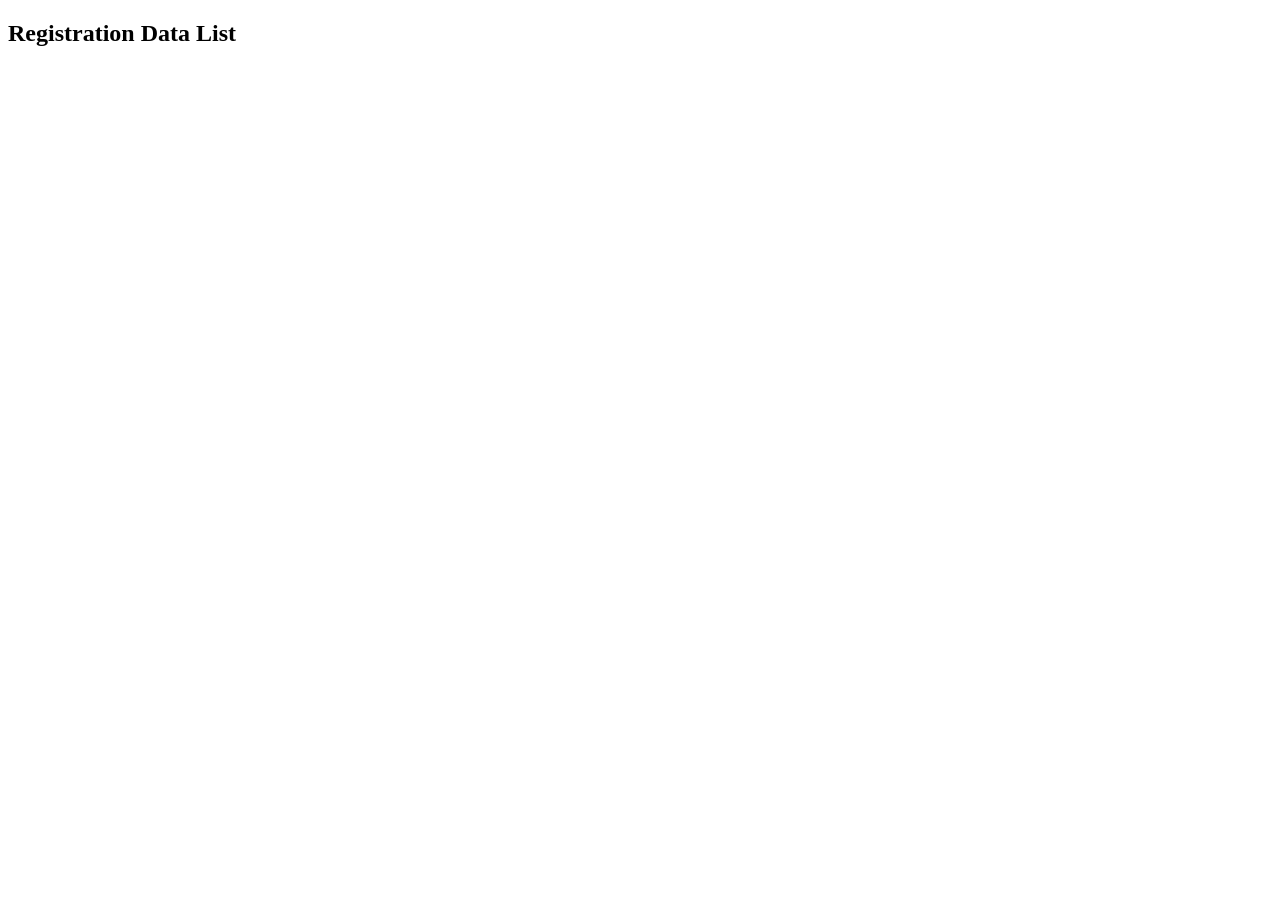
<file: practical/P13_UserLoginJS/data.html>
<!DOCTYPE html>
<html>

<head>
    <title>Registration Data List</title>
</head>

<body>
    <h2>Registration Data List</h2>
    <ul id="registrationList"></ul>

    <script>
        // Retrieve the registration data from local storage or AJAX response
        var data = localStorage.getItem('UserData');

        console.log(data);

        // Parse the JSON string into a JavaScript object
        var registrationData = JSON.parse(data);

        // Access the individual properties and display them
        var registrationList = document.getElementById('registrationList');
        registrationList.innerHTML += '<li>Name: ' + registrationData.name + '</li>';
        registrationList.innerHTML += '<li>Email: ' + registrationData.email + '</li>';
    </script>
</body>

</html>
</file>
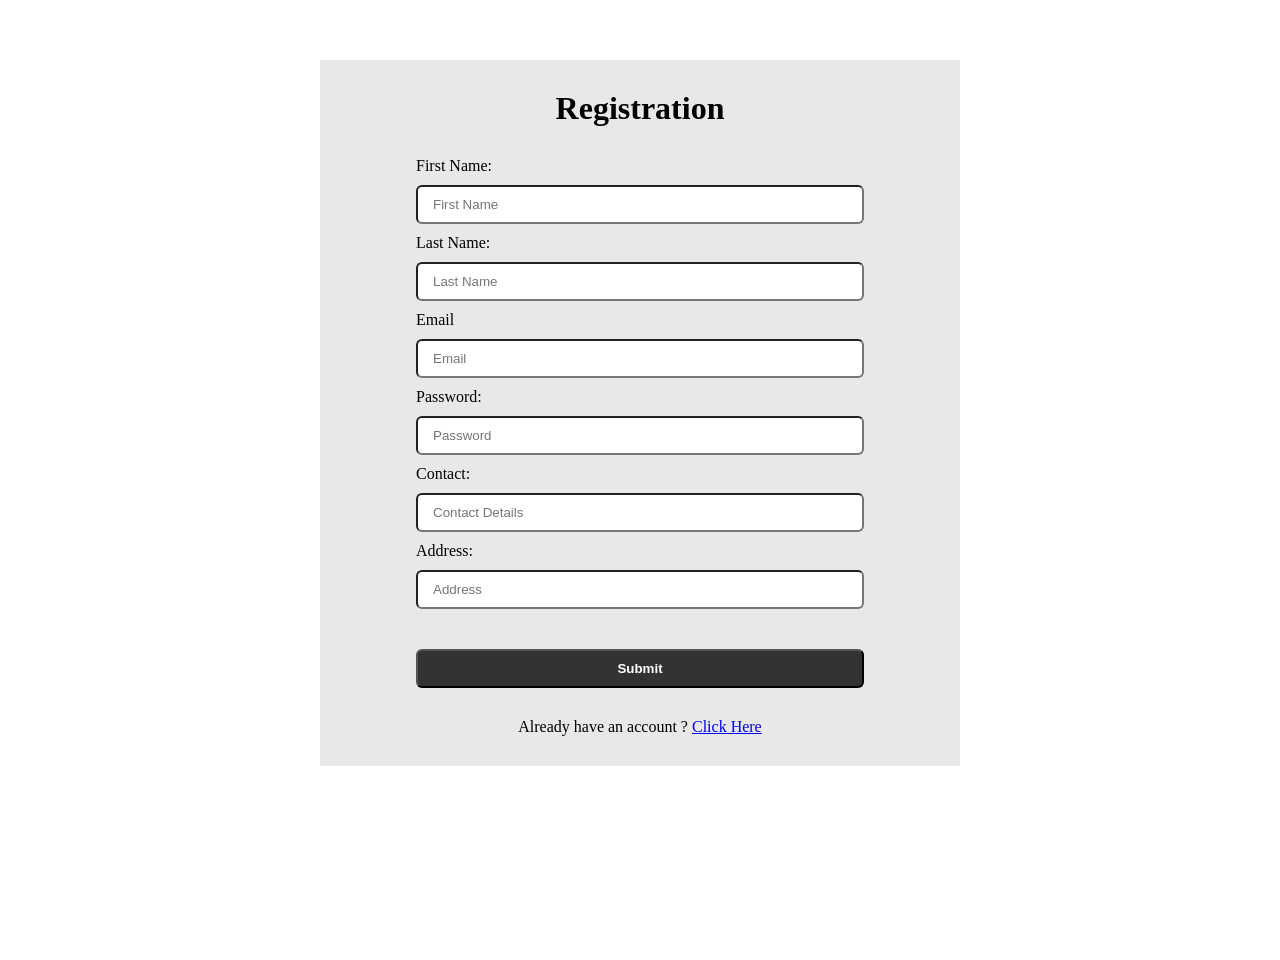
<file: practical/P15_RegistrationJS/RegistrationPage.html>
<!DOCTYPE html>
<html lang="en">
<head>
    <meta charset="UTF-8">
    <meta http-equiv="X-UA-Compatible" content="IE=edge">
    <meta name="viewport" content="width=device-width, initial-scale=1.0">
    <title>Registration Page</title>
    <style>
        *{
 padding: 0;
 margin: 0;
}

.outer-container-registration {
 height: 100vh;
 padding-top: 60px;
}

.inner-container-registration {
 width: 50%;
 margin: auto;
 background-color: rgb(233, 232, 232);
 padding-top: 30px;
 padding-bottom: 30px;
}

.inner-container-registration h1 {
 text-align: center;
}

.inner-container-registration p {
margin-top: 30px;
text-align: center;
}

.inner-container-registration form {
display: flex;
flex-direction: column; 
gap: 10px;
width: 70%;
margin: auto;
margin-top: 30px;
}

.inner-container-registration form input {
padding: 10px 15px;
border-radius: 6px;
outline: none;
} 

.btn{
 margin-top: 30px;
 background-color: rgb(51, 51, 51);
 color: white;
 font-weight: 700;
 cursor: pointer;
}
    </style>
</head>
<body>
    
    <div class="outer-container-registration">
        <div class="inner-container-registration">
            <h1>Registration</h1>
            <form id="registrationForm" action="">
             <label for="username">First Name:</label>
             <input id="fname" type="text" placeholder="First Name">
             <label for="username">Last Name:</label>
             <input id="lname" type="text" placeholder="Last Name">
             <label for="email">Email</label>
             <input id="email" type="email" placeholder="Email">
             <label for="password">Password:</label>
             <input id="password" type="password" placeholder="Password">
             <label for="contact">Contact:</label>
             <input id="contact" type="text" placeholder="Contact Details">
             <label for="address">Address:</label>
             <input id="address" type="text" placeholder="Address">
             <input onclick="handleSubmit()" class="btn" type="submit" value="Submit">
            </form>
            <p>Already have an account ? <a href="loginPage.html">Click Here</a></p>
        </div>
      </div>
</body>
<script>
    const handleSubmit = () => {
        const fname = document.getElementById('fname').value;
        const lname = document.getElementById('lname').value;
        const email = document.getElementById("email").value;
        const password = document.getElementById("password").value;
        const contact = document.getElementById('contact').value;
        const address = document.getElementById('address').value;
        console.log("Btn clicked !\n", name, email, password, contact, address);

        var nameRegex = /^[a-zA-Z]+$/;
        var emailRegex = /^\w+([\.-]?\w+)*@\w+([\.-]?\w+)*(\.\w{2,3})+$/;
        var mobileRegex = /^\d{10}$/;

        var errors = [];
        
        if(fname.trim() === '' || lname.trim() === '' || email.trim() === '' || password.trim() === '' || contact.trim() === '' || address.trim() === ''){
            errors.push("Please fill all the details");
        }
        if(!nameRegex.test(fname.trim())){
            errors.push("First Name in the wrong format");
        }
        if(!nameRegex.test(lname.trim())){
            errors.push("Last Name in the wrong format");
        }
        
        if(!emailRegex.test(email)){
            errors.push("Email in the wrong format");
        }
        if(password.length < 6){
            errors.push("password should not be less than 6 characters")
        }
        if(!mobileRegex.test(contact)){
            errors.push("Mobile Number in the wrong format");
        }
        if(address.trim() === ''){
            errors.push('Please fill the address');
        }

        if(errors.length > 0 ) {
            var error = errors.join('\n');
            alert(error);
        }
        else {
            alert("Successfully submited the form");
        }
        
    }
</script>
</html>
</file>
<file: practical/P3_AJAXPostMethod/styles.css>
body {
    font-family: Arial, sans-serif;
    margin: 0;
    padding: 20px;
    background-color: #f2f2f2;
}

form {
    background-color: #fff;
    border-radius: 5px;
    padding: 20px;
}

input[type="text"],
input[type="email"] {
    width: 100%;
    padding: 10px;
    margin-bottom: 10px;
    border: 1px solid #ccc;
    border-radius: 4px;
    box-sizing: border-box;
}

button[type="submit"] {
    background-color: #4CAF50;
    color: white;
    padding: 10px 20px;
    border: none;
    border-radius: 4px;
    cursor: pointer;
}

button[type="submit"]:hover {
    background-color: #45a049;
}
</file>
